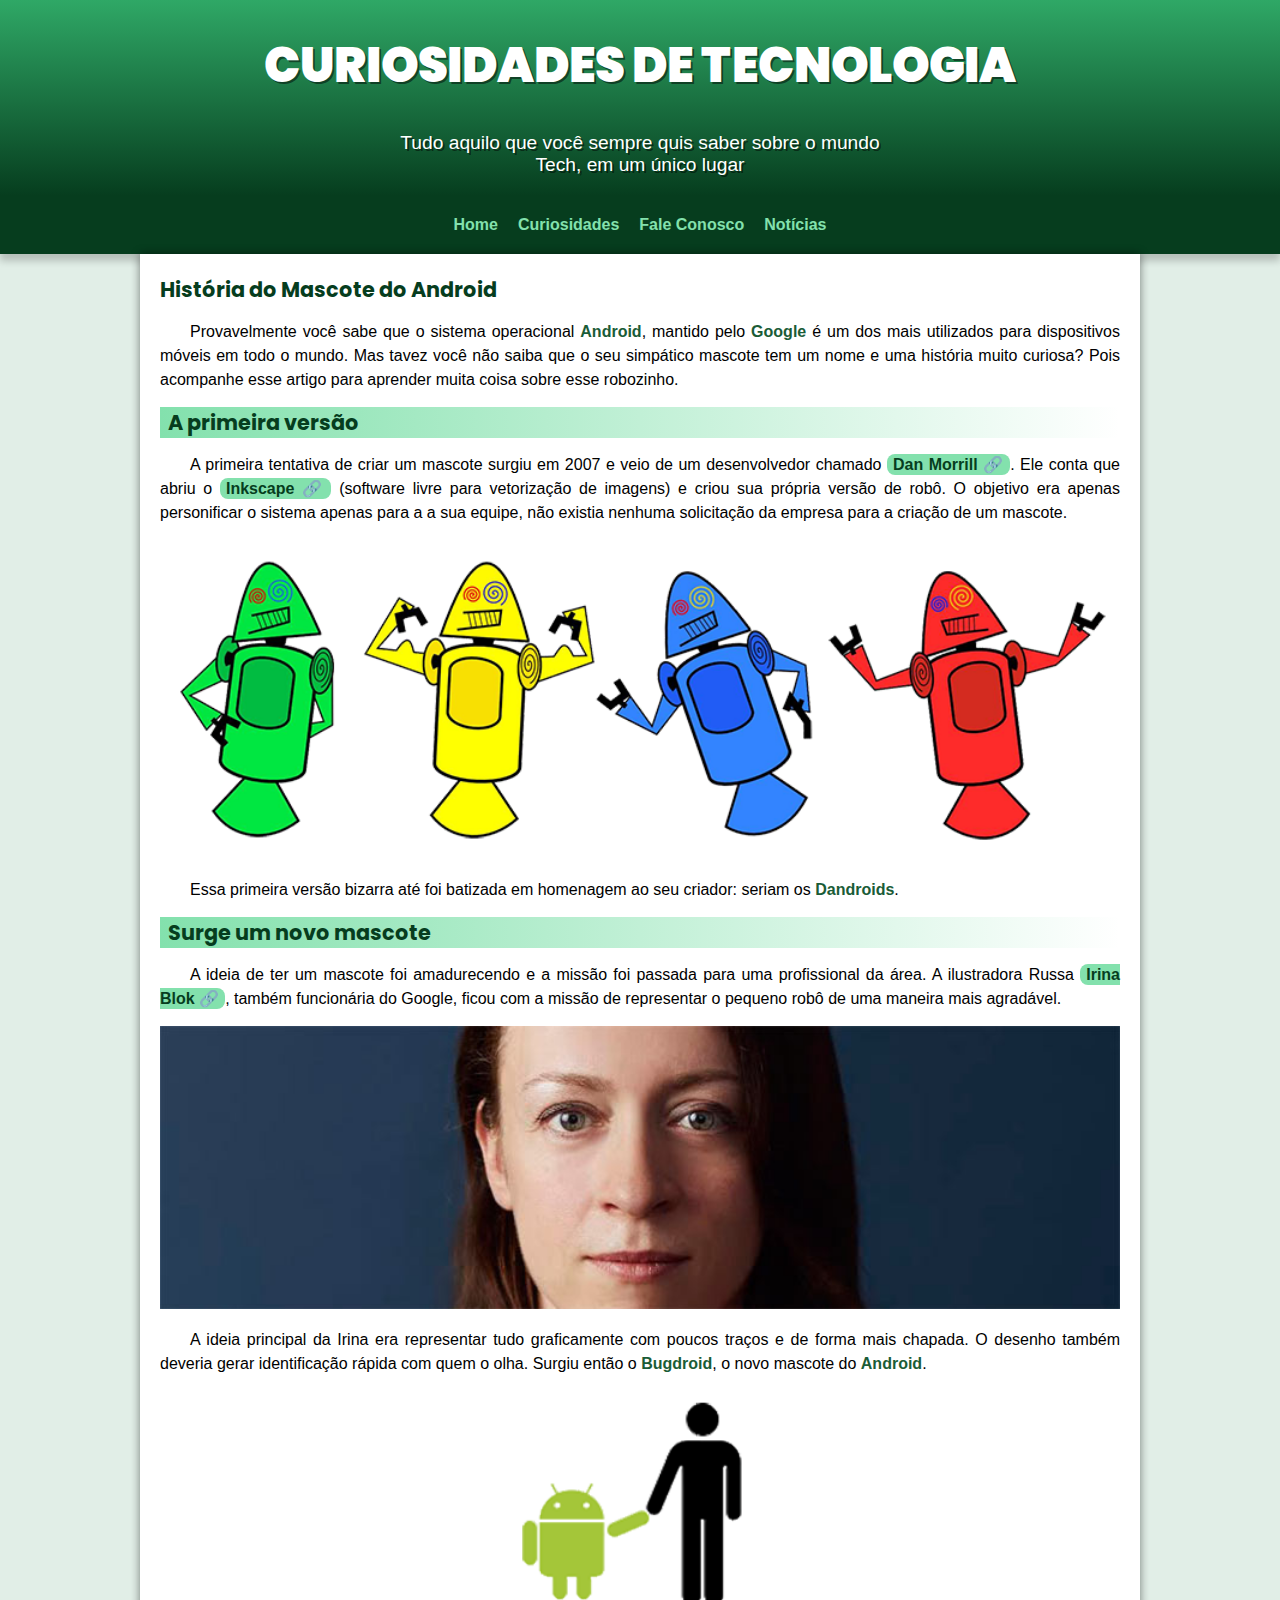
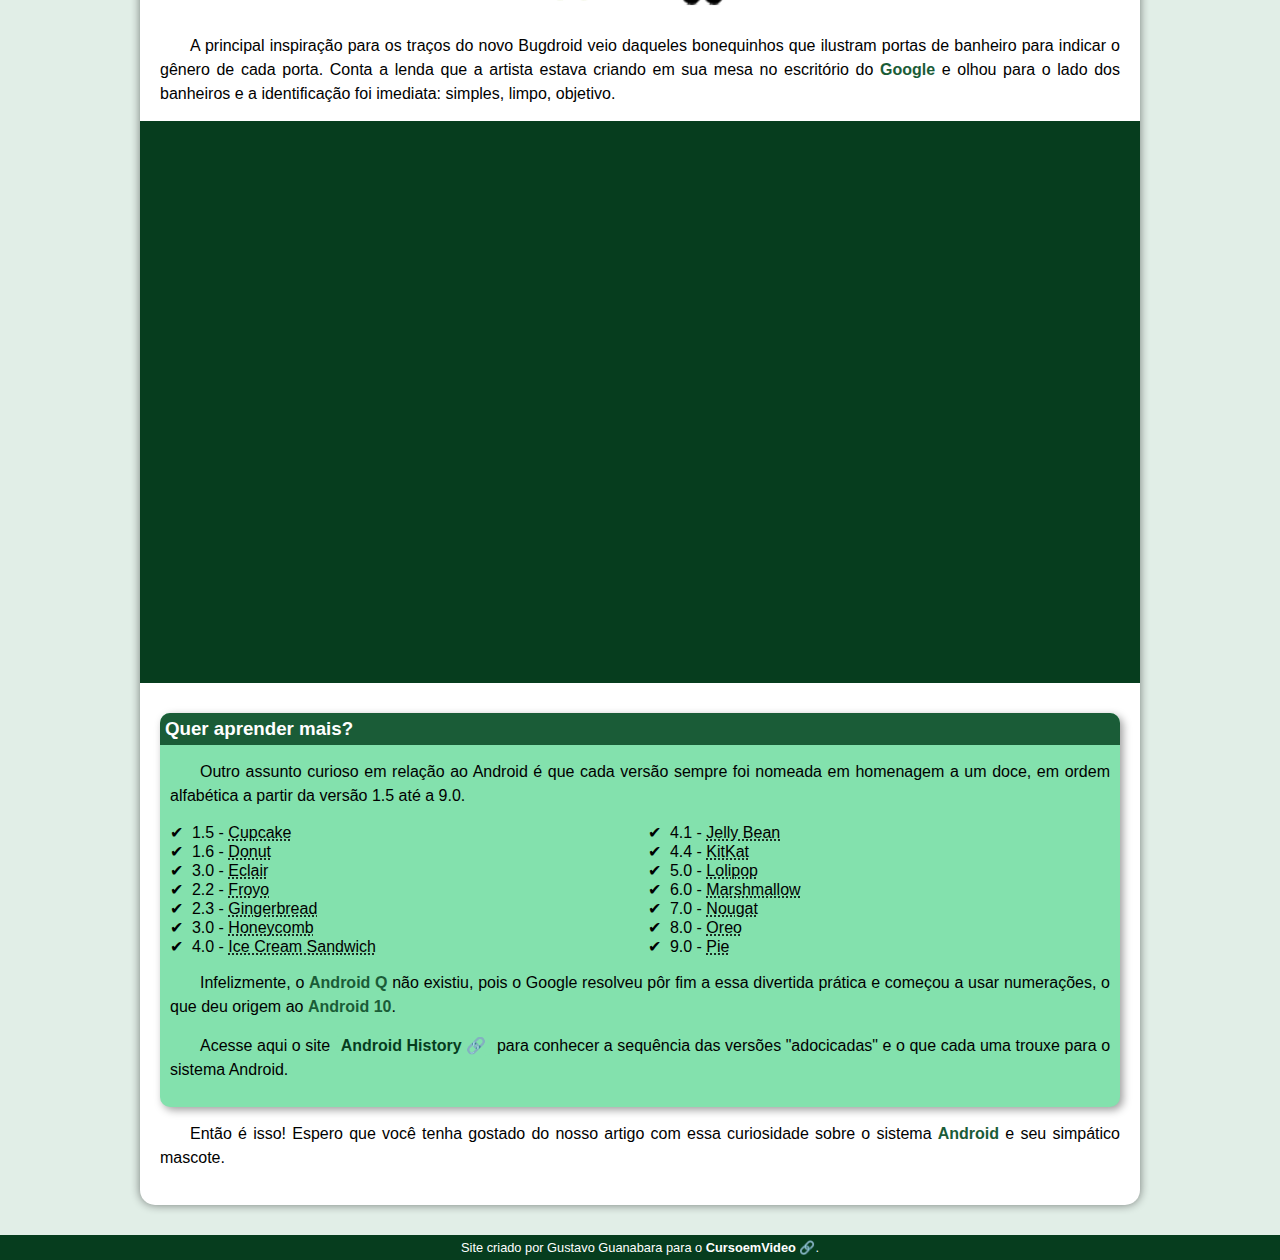
<file: pagina-android/index.html>
<!DOCTYPE html>
<html lang="en">
<head>
    <meta charset="UTF-8">
    <meta http-equiv="X-UA-Compatible" content="IE=edge">
    <meta name="viewport" content="width=device-width, initial-scale=1.0">
    <title>Como surgiu o mascote do Android?</title>
    <link rel="shortcut icon" href="imagens/favicon.ico" type="image/x-icon">
    <link rel="stylesheet" href="style.css">
</head>
<body>
    <header>
        <h1>Curiosidades de Tecnologia</h1>
        <p>Tudo aquilo que você sempre quis saber sobre o mundo Tech, em um único lugar</p>
    </header>
    <nav>
        <a href="#">Home</a>
        <a href="#">Curiosidades</a>
        <a href="#">Fale Conosco</a>
        <a href="#">Notícias</a>
    </nav>
    <main>
        <article>
            <h1>História do Mascote do Android</h1>

            <p>Provavelmente você sabe que o sistema operacional <strong>Android</strong>, mantido pelo <strong>Google</strong> é um dos mais utilizados para dispositivos móveis em todo o mundo. Mas tavez você não saiba que o seu simpático mascote tem um nome e uma história muito curiosa? Pois acompanhe esse artigo para aprender muita coisa sobre esse robozinho.</p>

            <h2>A primeira versão</h2>

            <p>A primeira tentativa de criar um mascote surgiu em 2007 e veio de um desenvolvedor chamado <a href="https://androidcommunity.com/dan-morrill-shows-us-the-android-mascot-that-almost-was-20130103/" target="_blank" class="externo">Dan Morrill</a>. Ele conta que abriu o <a href="https://inkscape.org/pt-br/" target="_blank" class="externo">Inkscape</a> (software livre para vetorização de imagens) e criou sua própria versão de robô. O objetivo era apenas personificar o sistema apenas para a a sua equipe, não existia nenhuma solicitação da empresa para a criação de um mascote.</p>

            <picture>
                <source media="(max-width: 600px)" srcset="imagens/dan-droids-pq.png">
                <img src="imagens/dan-droids.png" alt="Primeiro mascote do Android">
            </picture>

            <p>Essa primeira versão bizarra até foi batizada em homenagem ao seu criador: seriam os <strong>Dandroids</strong>.</p>

            <h2>Surge um novo mascote</h2>

            <p>A ideia de ter um mascote foi amadurecendo e a missão foi passada para uma profissional da área. A ilustradora Russa <a href="https://www.irinablok.com/" target="_blank" class="externo">Irina Blok</a>, também funcionária do Google, ficou com a missão de representar o pequeno robô de uma maneira mais agradável.</p>

            <picture>
                <source media="(max-width: 600px)" srcset="imagens/irina-blok-pq.jpg">
                <img src="imagens/irina-blok.jpg" alt="Irina Blok criadora do BugDroid.">
            </picture>

            <p>A ideia principal da Irina era representar tudo graficamente com poucos traços e de forma mais chapada. O desenho também deveria gerar identificação rápida com quem o olha. Surgiu então o <strong>Bugdroid</strong>, o novo mascote do <strong>Android</strong>.</p>

            <img src="imagens/bugdroid.png" alt="Bugdroid" class="pequena">

            <p>A principal inspiração para os traços do novo Bugdroid veio daqueles bonequinhos que ilustram portas de banheiro para indicar o gênero de cada porta. Conta a lenda que a artista estava criando em sua mesa no escritório do <strong>Google</strong> e olhou para o lado dos banheiros e a identificação foi imediata: simples, limpo, objetivo.</p>

            <div class="video">
                <iframe width="560" height="315" src="https://www.youtube.com/embed/l2UDgpLz20M" title="YouTube video player" frameborder="0" allow="accelerometer; autoplay; clipboard-write; encrypted-media; gyroscope; picture-in-picture" allowfullscreen></iframe>
            </div>
            
            <aside>
                <h3>Quer aprender mais?</h3>
                <p>Outro assunto curioso em relação ao Android é que cada versão sempre foi nomeada em homenagem a um doce, em ordem alfabética a partir da versão 1.5 até a 9.0.</p>
                <ul>
                    <li>1.5 - <abbr title="Bolo de Copo">Cupcake</abbr></li>
                    <li>1.6 - <abbr title="Rosquinha">Donut</abbr></li>
                    <li>3.0 - <abbr title="Bomba">Eclair</abbr></li>
                    <li>2.2 - <abbr title="Iogurte Congelado">Froyo</abbr></li>
                    <li>2.3 - <abbr title="Biscoito de Gengibre">Gingerbread</abbr></li>
                    <li>3.0 - <abbr title="Favo de Mel">Honeycomb</abbr></li>
                    <li>4.0 - <abbr title="Sanduiche de Sorvete">Ice Cream Sandwich</abbr></li>
                    <li>4.1 - <abbr title="Jujuba">Jelly Bean</abbr></li>
                    <li>4.4 - <abbr title="KitKat">KitKat</abbr></li>
                    <li>5.0 - <abbr title="Pirulito">Lolipop</abbr></li>
                    <li>6.0 - <abbr title="Marshmallow">Marshmallow</abbr></li>
                    <li>7.0 - <abbr title="Torrone">Nougat</abbr></li>
                    <li>8.0 - <abbr title="Oreo">Oreo</abbr></li>
                    <li>9.0 - <abbr title="Torta">Pie</abbr></li>
                </ul>
                <p>Infelizmente, o <strong>Android Q</strong> não existiu, pois o Google resolveu pôr fim a essa divertida prática e começou a usar numerações, o que deu origem ao <strong>Android 10</strong>.</p>
                <p>Acesse aqui o site <a href="https://www.android.com/intl/en_uk/history/" target="_blank" class="externo">Android History</a> para conhecer a sequência das versões "adocicadas" e o que cada uma trouxe para o sistema Android.</p>
            </aside>
            <p>Então é isso! Espero que você tenha gostado do nosso artigo com essa curiosidade sobre o sistema <strong>Android</strong> e seu simpático mascote.</p>
        </article>
    </main>
    <footer>
        <p>Site criado por Gustavo Guanabara para o <a href="https://www.youtube.com/watch?v=I_vi2q6sC1k&list=PLHz_AreHm4dlUpEXkY1AyVLQGcpSgVF8s&index=35" targe="_blank" class="externo">CursoemVideo</a>.</p>
    </footer>
</body>
</html>
</file>
<file: pagina-android/style.css>
@import url('https://fonts.googleapis.com/css2?family=Poppins:wght@200;300;400;500;700;900&display=swap');

* {
    margin: 0;
    padding: 0;
    box-sizing: border-box;
}

:root {
    --cor0: #e1eee7;
    --cor1: #83E1AD;
    --cor2: #3DDC84;
    --cor3: #2FA866;
    --cor4: #1A5C37;
    --cor5: #063D1E;

    --fonte-padrao: Arial, Verdana, Helvetica, sans-serif;
    --fonte-destaque: 'Poppins', sans-serif;
}

body {
    background-color: var(--cor0);
    font-family: var(--fonte-padrao);
}

a.externo::after {
    content: '\00A0\1F517';
}

header {
    background-image: linear-gradient(to bottom, var(--cor3), var(--cor5));
    min-height: 150px;
    text-align: center;
}

header > h1 {
    color: var(--cor3);
    font-family: var(--fonte-destaque);
    font-weight: 900;
    color: white;
    padding-top: 30px;
    margin-bottom: 20px;
    font-size: 3em;
    text-transform: uppercase;
    text-shadow: 2px 2px 0px rgba(0, 0, 0, 0.486);
}

header > p {
    color: white;
    font-family: var(--fonte-padrao);
    font-size: 1.2em;
    max-width: 500px;
    padding: 10px 10px 20px 10px;
    margin: auto;
    text-shadow: 2px 2px 0px rgba(0, 0, 0, 0.486);
}

nav {
    background-color: var(--cor5);
    padding: 10px;
    box-shadow: 0px 7px 7px rgba(0, 0, 0, 0.192);
    display: flex;
    justify-content: center;
}

nav a {
    color: var(--cor1);
    text-decoration: none;
    padding: 10px;
    font-weight: bold;
}

nav a:hover {
    background-color: var(--cor3);
    color: var(--cor5);
    border-radius: 8px;
}

main {
    background-color: white;
    min-width: 300px;
    max-width: 1000px;
    margin: auto;
    margin-bottom: 30px;
    padding: 20px;
    box-shadow: 0px 0px 10px rgba(0, 0, 0, 0.486);
    border-bottom-left-radius: 15px;
    border-bottom-right-radius: 15px;
}

main h1, h2 {
    color: var(--cor5);
    font-family: var(--fonte-destaque);
    font-weight: 700;
    font-size: 1.3em;
}

main h2 {
    background-image: linear-gradient(to right, var(--cor1), transparent);
    text-indent: 8px;
}

main img {
    width: 100%;
}

main img.pequena {
    max-width: 350px;
    display: block;
    margin: auto;
}

main p {
    margin: 15px 0px;
    text-align: justify;
    text-indent: 30px;
    font-size: 1em;
    line-height: 1.5em;
}

main strong {
    color: var(--cor4);
    font-weight: bold;
}

main a {
    text-decoration: none;
    font-weight: bold;
    color: var(--cor5);
    background-color: var(--cor1);
    padding: 2px 6px;
    border-radius: 8px;
}

main a:hover {
    text-decoration: underline;
    color: var(--cor3);
    text-decoration: none;
}

div.video {
    background-color: var(--cor5); 
    margin: 0px -20px 30px -20px;
    padding: 20px;
    padding-bottom: 56.5%;
    position: relative;
}

div.video > iframe {
    position: absolute;
    top: 5%;
    left: 5%;
    width: 90%;
    height: 90%;
}

aside {
    background-color: var(--cor1);
    padding: 10px;
    border-radius: 10px;
    box-shadow: 3px 3px 8px rgba(0, 0, 0, 0.384);
}

aside > h3 {
    background-color: var(--cor4);
    color: white;
    padding: 5px;
    margin: -10px -10px 0px -10px;
    border-radius: 10px 10px 0px 0px;
}

aside > ul {
    list-style-type: '\2714\00A0\00A0';
    list-style-position: inside;
    columns: 2;
}

footer {
    background-color: var(--cor5);
    color: white;
    text-align: center;
    font-size: 0.8em;
    padding: 5px;
}

footer a {
    color: white;
    font-weight: bolder;
    text-decoration: none;
}

footer a:hover {
    text-decoration: underline;
    color: var(--cor1);
}
</file>
